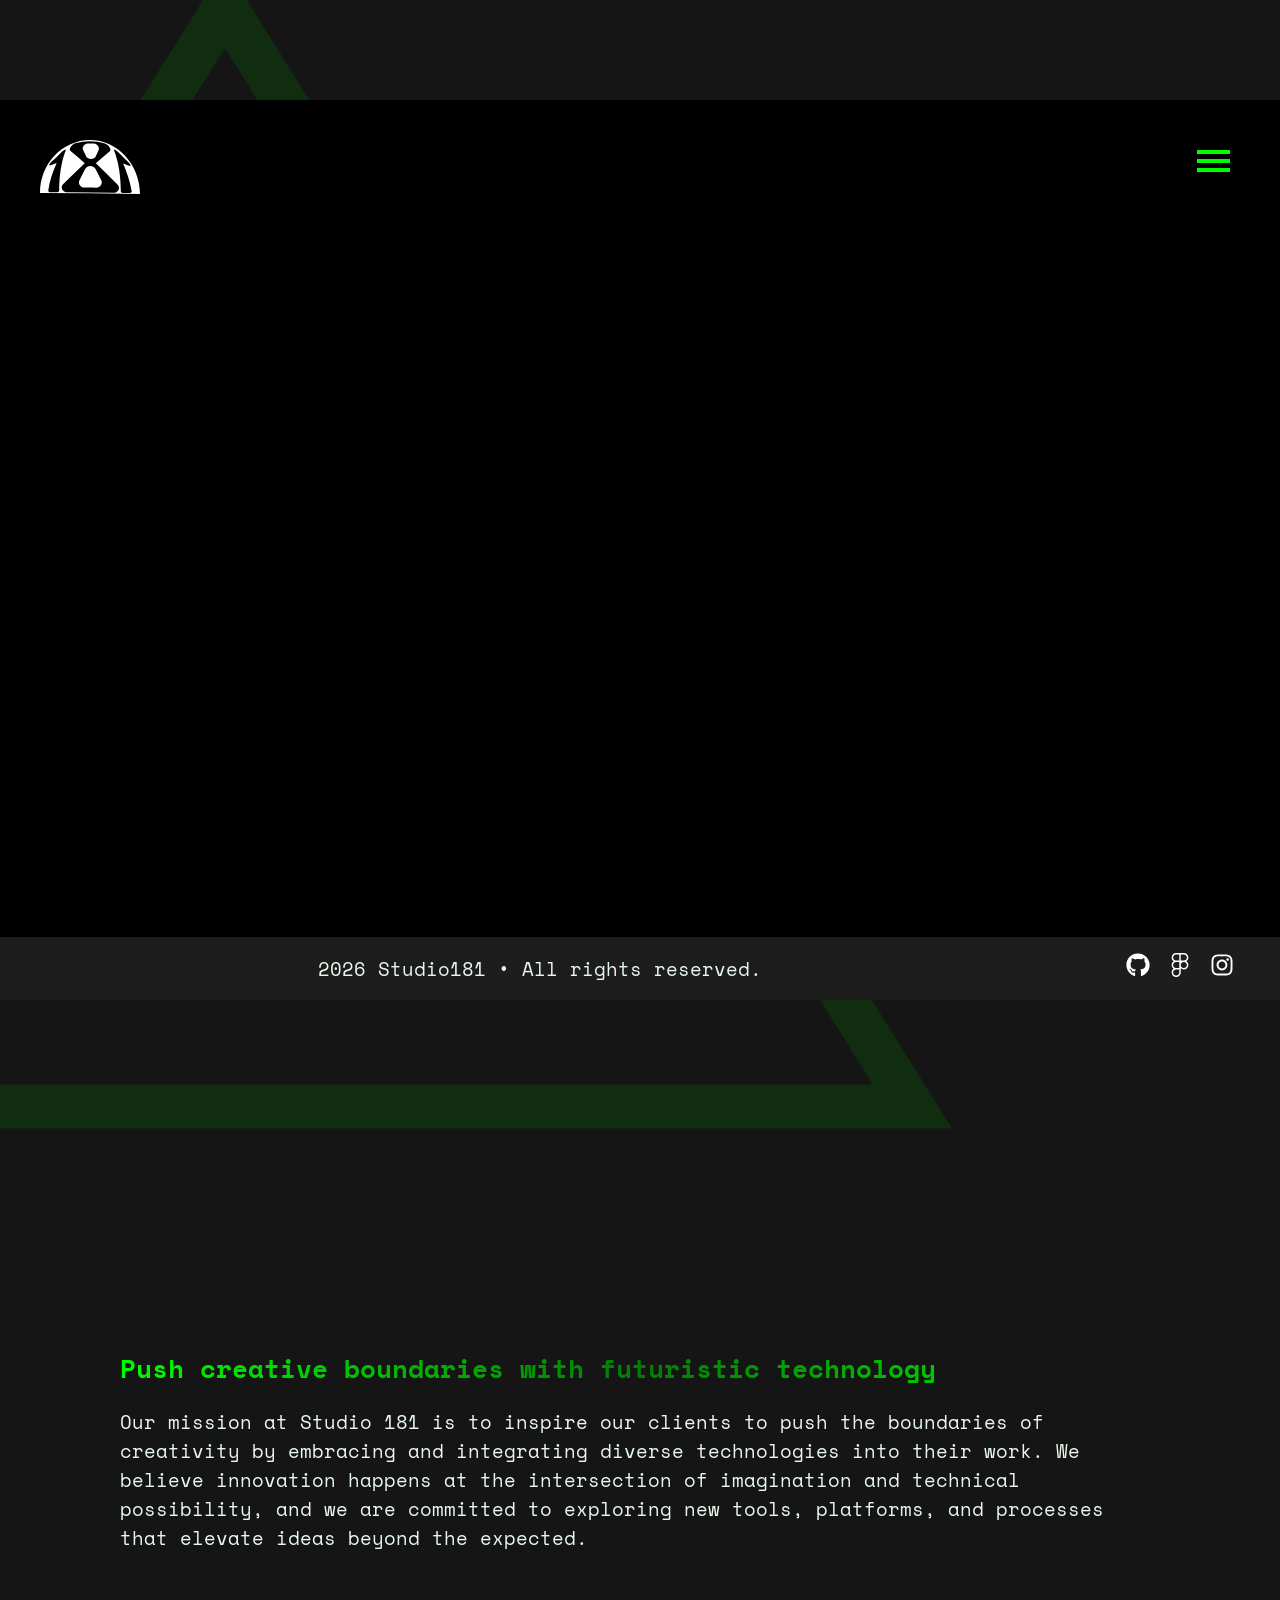
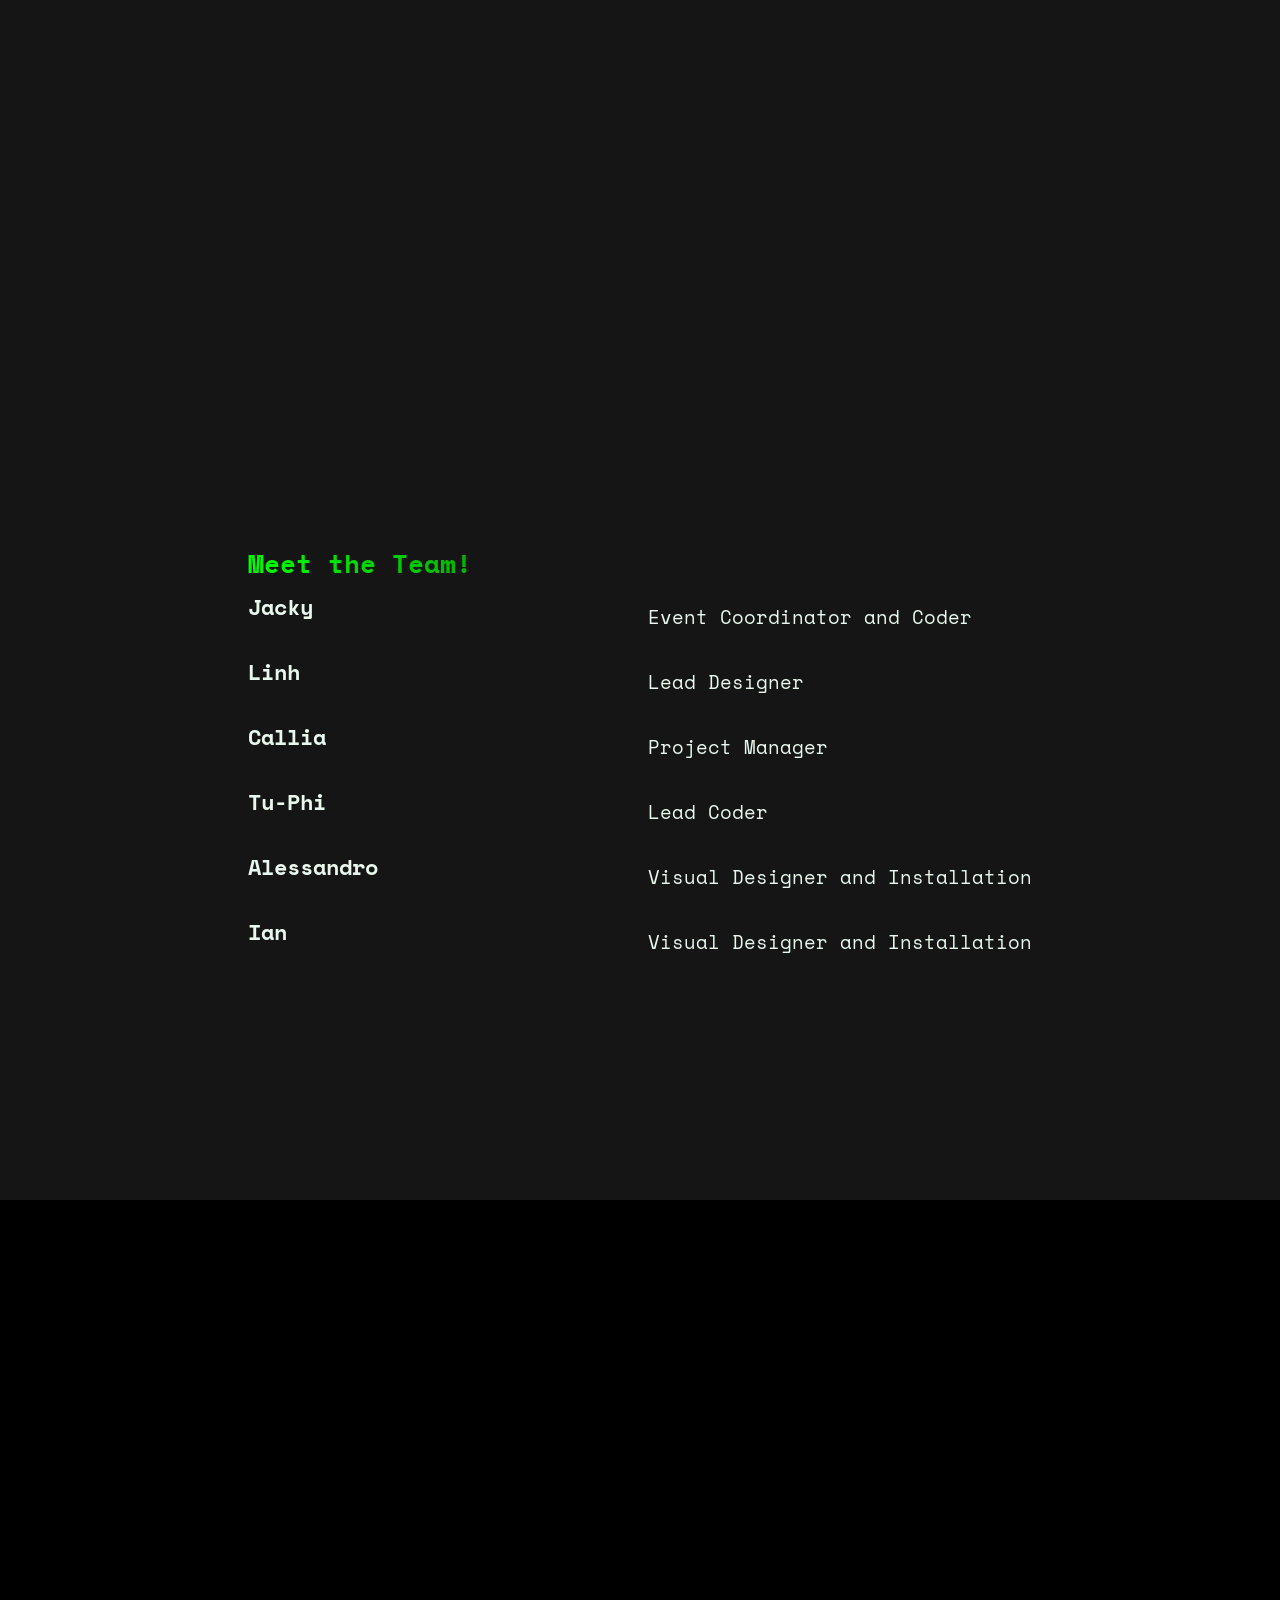
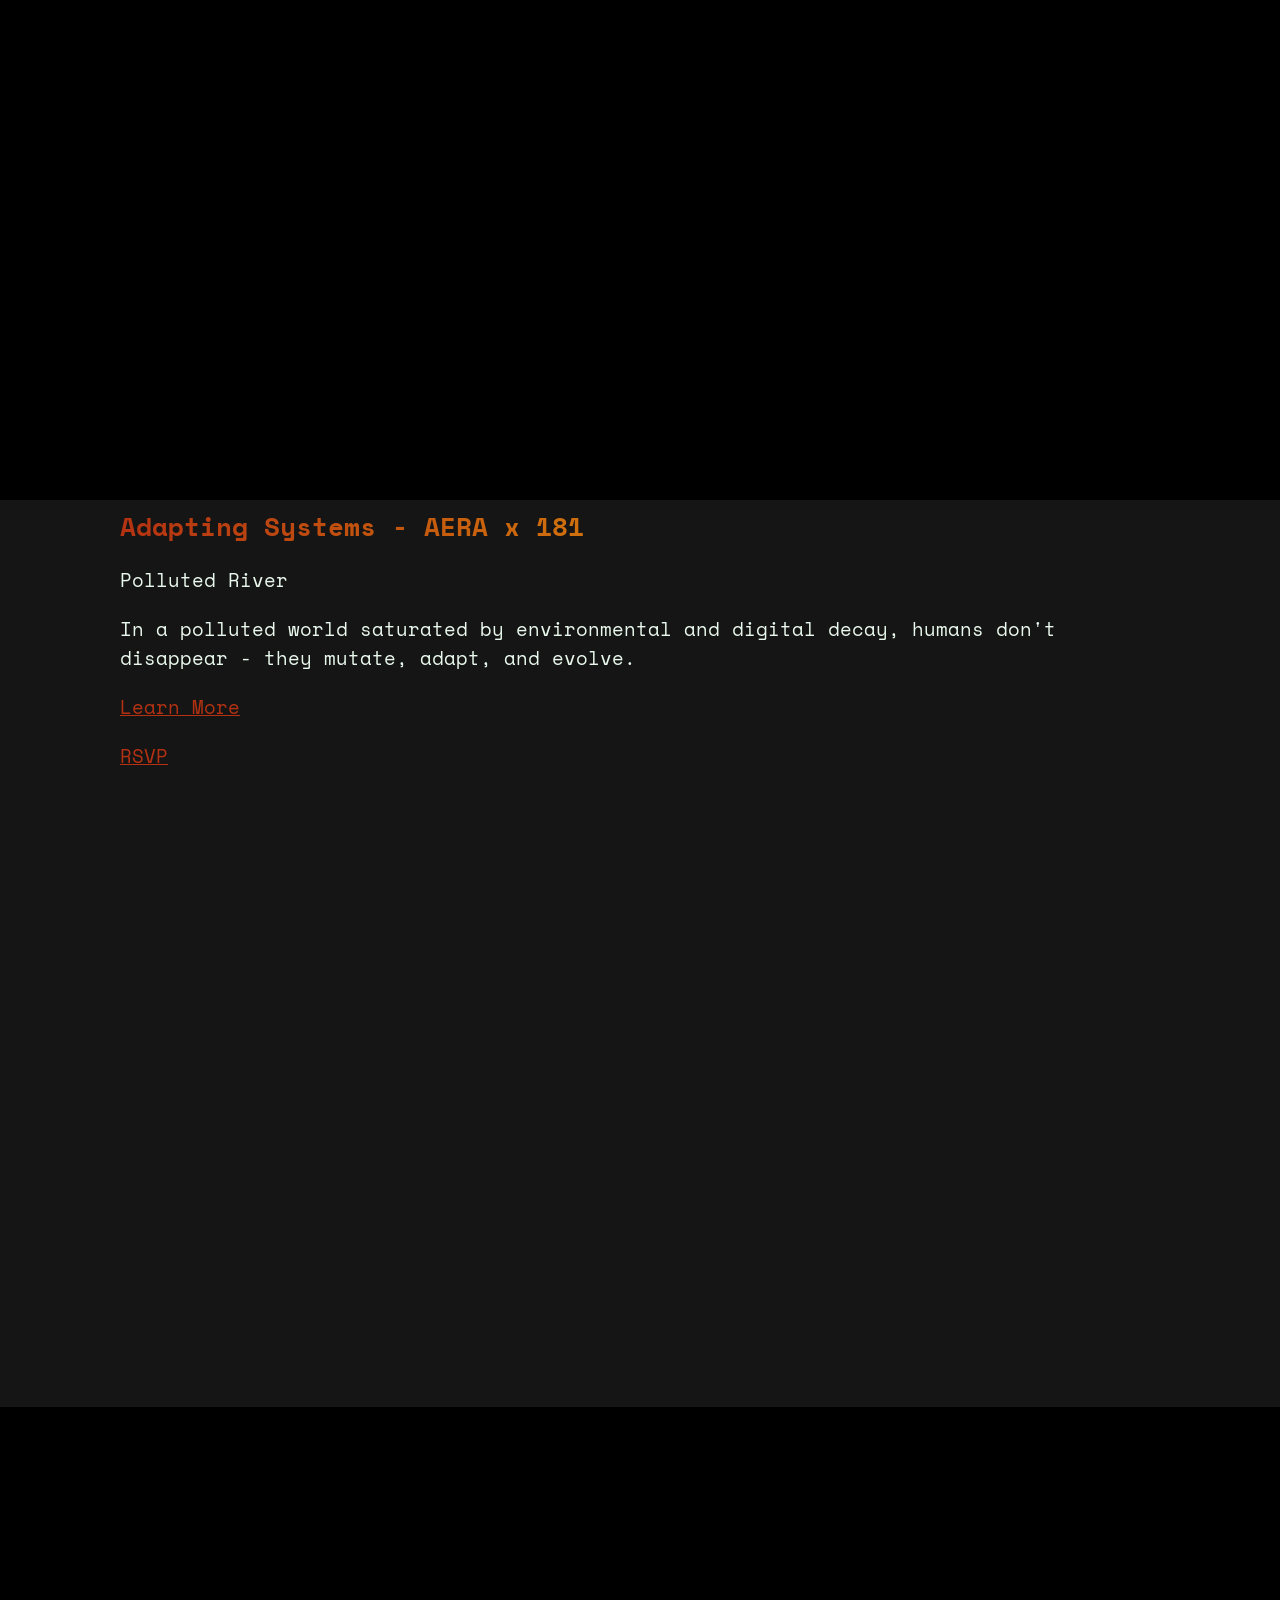
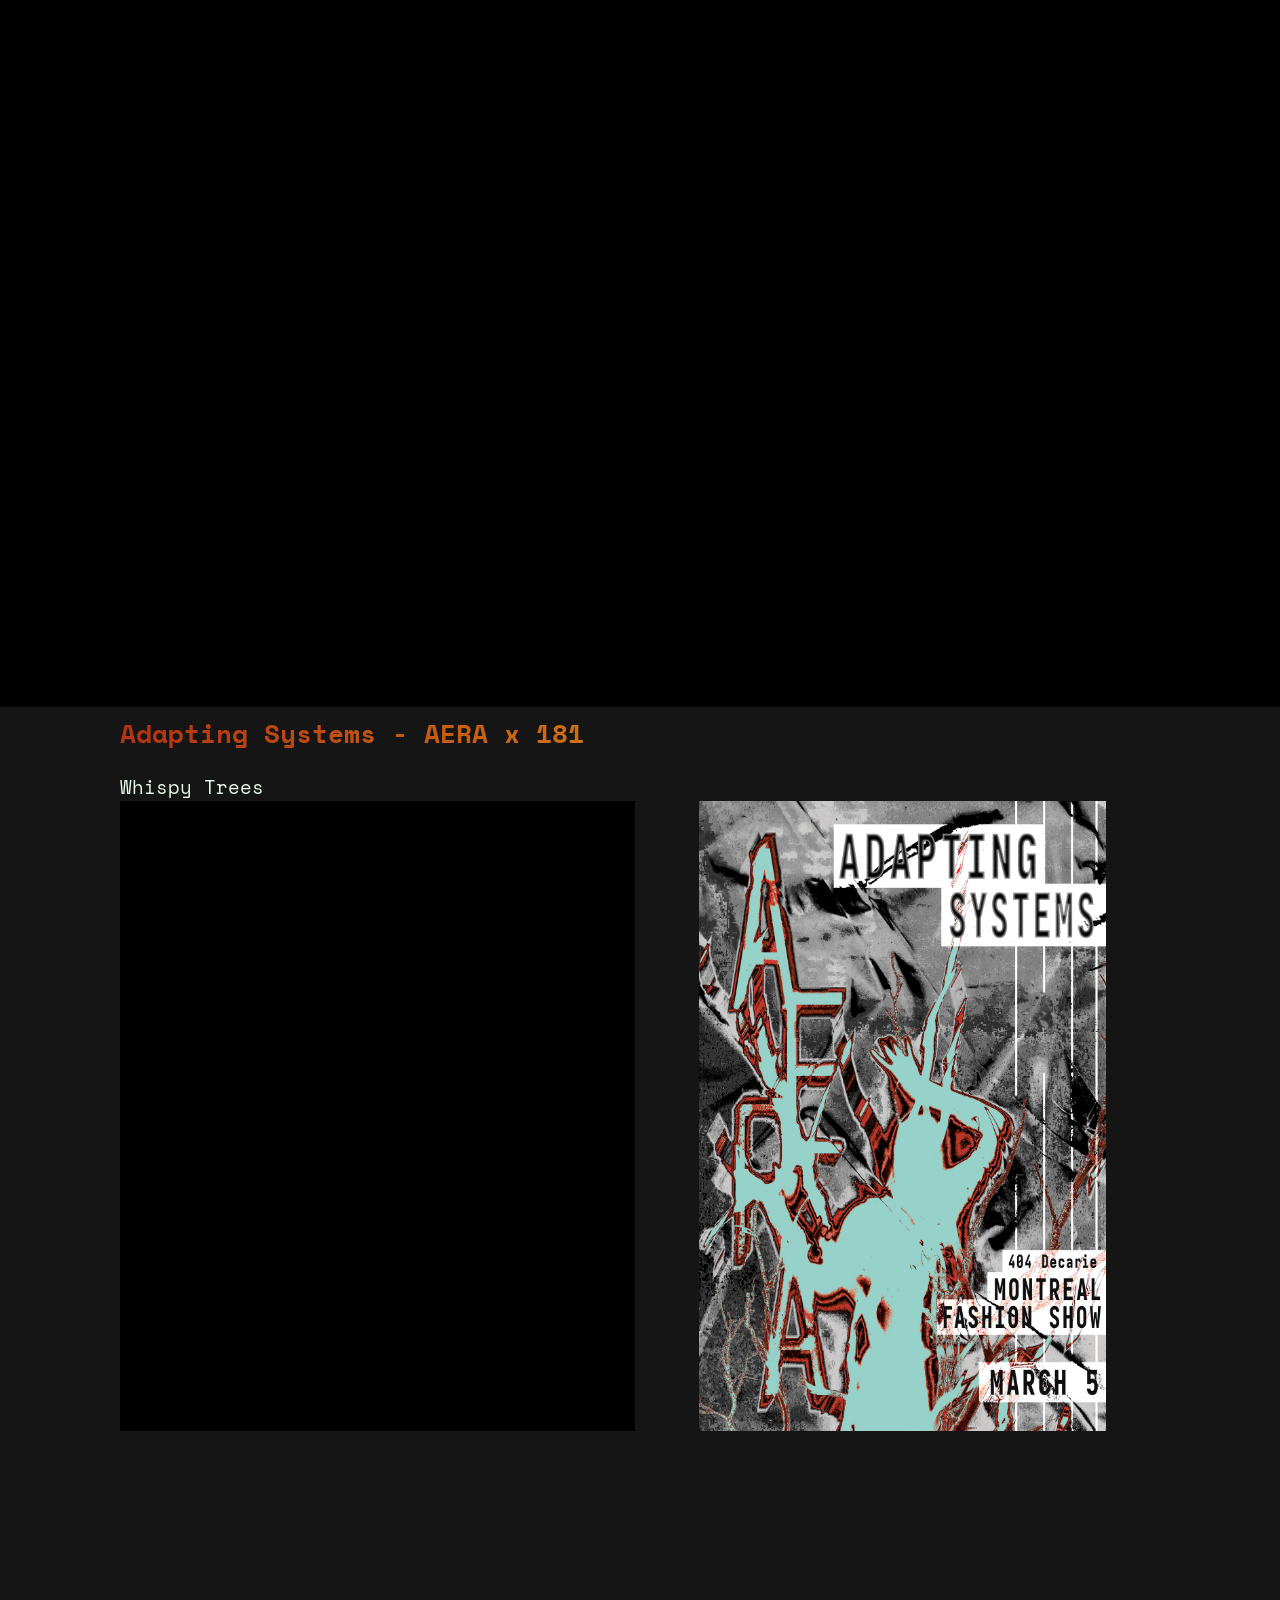
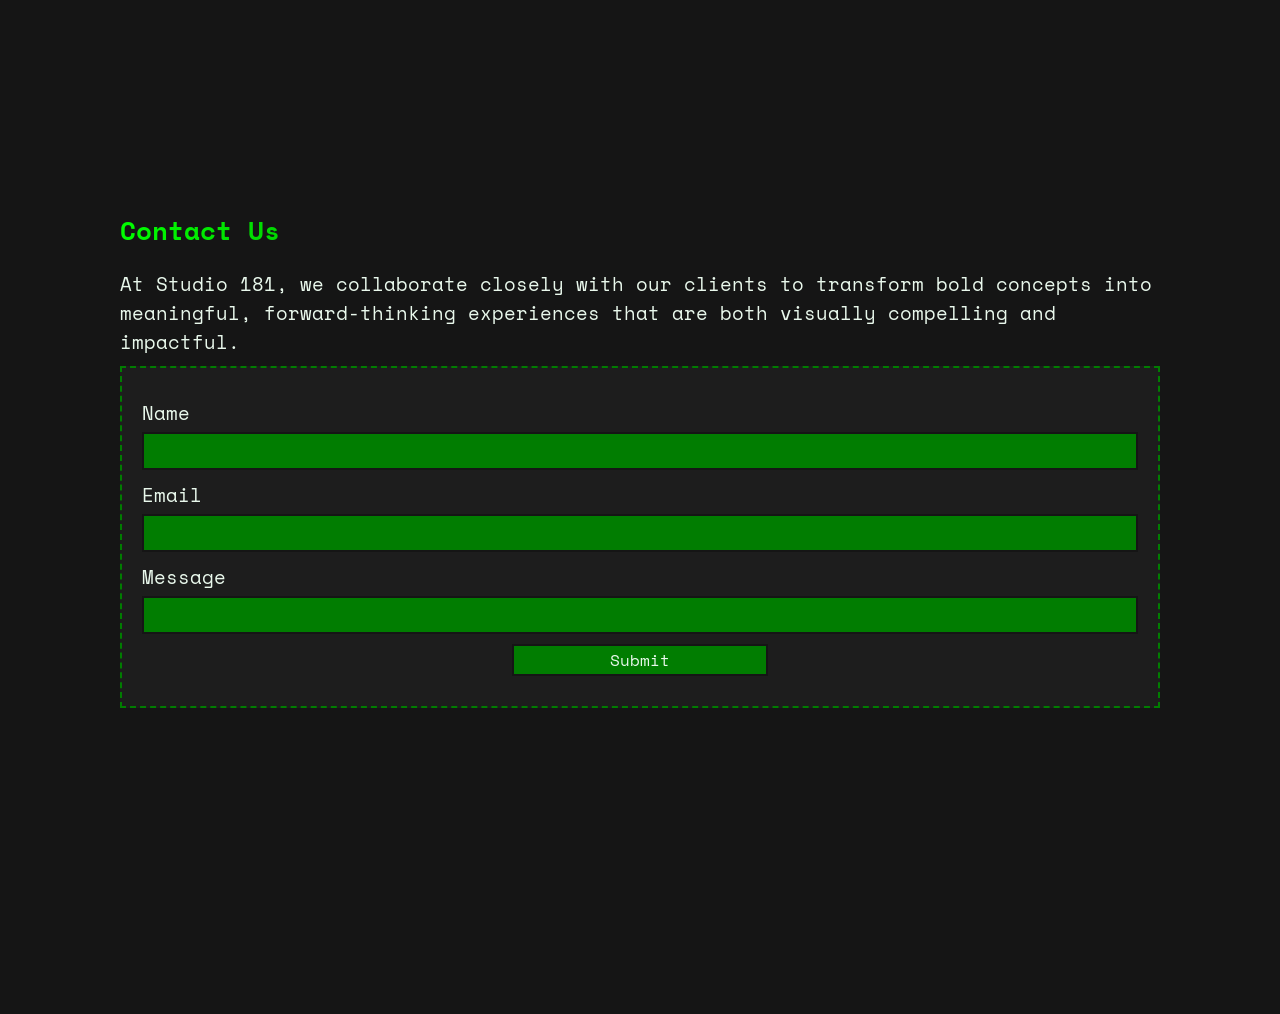
<file: public_html/index.html>
<!doctype html>
<html lang="en">
  <head>
    <meta charset="UTF-8" />
    <meta name="viewport" content="width=device-width, initial-scale=1.0" />
    <title>Studio 181</title>

    <link rel="preconnect" href="https://fonts.googleapis.com" />
    <link rel="preconnect" href="https://fonts.gstatic.com" crossorigin />
    <link
      href="https://fonts.googleapis.com/css2?family=Space+Mono:ital,wght@0,400;0,700;1,400;1,700&display=swap"
      rel="stylesheet"
    />

    <link
      rel="shortcut icon"
      href="https://studio181.capython.com/assets/logos/green.svg"
      type="image/x-icon"
    />

    <link rel="stylesheet" href="style.css" />
  </head>
  <body>
    <nav>
      <article id="menuToggle">
        <input type="checkbox" id="menuCheckbox" />
        <span></span>
        <span></span>
        <span></span>

        <ul id="menu">
          <li>
            <a href="#about">
              <label for="menuCheckbox" onclick="this.parentNode.click()"
                >About</label
              >
            </a>
          </li>
          <li>
            <a href="#works">
              <label for="menuCheckbox" onclick="this.parentNode.click()"
                >Works</label
              >
            </a>
          </li>
          <li>
            <a href="https://www.figma.com/proto/EBcyASwGW9oTObhCXKQHNM/Studio-181?node-id=427-18&p=f&t=CpMK91dFhPCFs8B5-0&scaling=min-zoom&content-scaling=fixed&page-id=427%3A2">
              <label for="menuCheckbox" onclick="this.parentNode.click()"
                class="hover-red">Figma</label
              >
            </a>
          </li>
          <li>
            <a href="./invitation/">
              <label for="menuCheckbox" onclick="this.parentNode.click()"
                 class="hover-red">RSVP</label
              >
            </a>
          </li>
          <li>
            <a href="#contact">
              <label for="menuCheckbox" onclick="this.parentNode.click()"
                >Contact</label
              >
            </a>
          </li>
          <li>
            <a href="https://www.youtube.com/watch?v=h84ktIbTxto">
              <label for="menuCheckbox" onclick="this.parentNode.click()"
                >Final Video</label
              >
            </a>
          </li>
        </ul>
      </article>
    </nav>
    <main>
      <header>
        <a href="#"><img src="./assets/logos/whitebg.svg" alt="logo" /></a>
      </header>
      <section id="title">
        <iframe
          src="https://player.vimeo.com/video/1169611653?badge=0&amp;controls=0&amp;autopause=0&amp;player_id=0&amp;app_id=58479&amp;autoplay=1&amp;muted=1&amp;loop=1"
          width="400"
          height="300"
          frameborder="0"
          allow="
            autoplay;
            fullscreen;
            picture-in-picture;
            clipboard-write;
            encrypted-media;
            web-share;
          "
          referrerpolicy="strict-origin-when-cross-origin"
          title="Logo_anim_web"
        ></iframe>
      </section>
      <section id="about">
        <section>
          <h2 class="gradient">Push creative boundaries with futuristic technology</h2>
          <p>
            Our mission at Studio 181 is to inspire our clients to push the
            boundaries of creativity by embracing and integrating diverse
            technologies into their work. We believe innovation happens at the
            intersection of imagination and technical possibility, and we are
            committed to exploring new tools, platforms, and processes that
            elevate ideas beyond the expected.
          </p>
        </section>
      </section>
      <section id="members">
        <section>
          <h2 class="gradient">Meet the Team!</h2>
          <article>
            <h3>Jacky</h3>
            <p>Event Coordinator and Coder</p>
            <h3>Linh</h3>
            <p>Lead Designer</p>
            <h3>Callia</h3>
            <p>Project Manager</p>
            <h3>Tu-Phi</h3>
            <p>Lead Coder</p>
            <h3>Alessandro</h3>
            <p>Visual Designer and Installation</p>
            <h3>Ian</h3>
            <p>Visual Designer and Installation</p>
          </article>
        </section>
      </section>
      <section id="works" class="section-pin">
        <iframe
          src="https://player.vimeo.com/video/1169614226?badge=0&amp;controls=0&amp;autopause=0&amp;player_id=0&amp;app_id=58479&amp;autoplay=1&amp;muted=1&amp;loop=1"
          width="1280"
          height="720"
          frameborder="0"
          allow="
            autoplay;
            fullscreen;
            picture-in-picture;
            clipboard-write;
            encrypted-media;
            web-share;
          "
          referrerpolicy="strict-origin-when-cross-origin"
          title="Polluted River"
        ></iframe>
        <article>
          <h2 class="gradient-red">Adapting Systems - AERA x 181</h2>
          <p>Polluted River</p>
          <p>
            In a polluted world saturated by environmental and digital decay,
            humans don't disappear - they mutate, adapt, and evolve.
          </p>
          <a
            class="hover-red"
            href="https://www.figma.com/proto/EBcyASwGW9oTObhCXKQHNM/Studio-181?node-id=427-18&p=f&t=CpMK91dFhPCFs8B5-0&scaling=min-zoom&content-scaling=fixed&page-id=427%3A2"
            ><p>Learn More</p></a
          >
          <a class="hover-red" href="./invitation/"><p>RSVP</p></a>
        </article>
      </section>
      <section class="section-pin">
        <iframe
          title="Whispy Trees"
          src="https://player.vimeo.com/video/1169974063?badge=0&amp;controls=0&amp;autopause=0&amp;player_id=0&amp;app_id=58479&amp;autoplay=1&amp;muted=1&amp;loop=1"
          width="640"
          height="360"
          frameborder="0"
          referrerpolicy="strict-origin-when-cross-origin"
          allow="
            autoplay;
            fullscreen;
            picture-in-picture;
            clipboard-write;
            encrypted-media;
            web-share;
          "
        ></iframe>
        <article>
          <h2 class="gradient-red">Adapting Systems - AERA x 181</h2>
          <p>Whispy Trees</p>
          <article>
<iframe width="560" height="315" src="https://www.youtube.com/embed/h84ktIbTxto?si=Xp3Xaf-2yg-fkquS" title="YouTube video player" frameborder="0" allow="accelerometer; autoplay; clipboard-write; encrypted-media; gyroscope; picture-in-picture; web-share" referrerpolicy="strict-origin-when-cross-origin" allowfullscreen></iframe>            <img src="./assets/poster.jpg" alt="Promotional Poster">
          </article>
        </article>
      </section>
      <section id="contact">
        <section>
          <h2 class="gradient">Contact Us</h2>
          <p>
            At Studio 181, we collaborate closely with our clients to transform
            bold concepts into meaningful, forward-thinking experiences that are
            both visually compelling and impactful.
          </p>
  <div class="card">
    <form action="https://formspree.io/f/xqedojvy" method="POST">

        <label for="Name">Name</label>
        <input id="Name" type="text" name="name" required />

        <label for="email">Email</label>
        <input id="email" type="email" name="email" required />

        <label for="message">Message</label>
        <input id="message" type="text" name="message" required />

        <button type="submit">Submit</button>
      </form>

        </section>
      </section>
    </main>
    <footer>
      <section>2026 Studio181 • All rights reserved.</section>
      <section>
        <a href="https://github.com/TuphiVanier/studio181"
          ><svg
            xmlns="http://www.w3.org/2000/svg"
            viewBox="0 0 640 640"
            fill="#fff"
          >
            <path
              d="M237.9 461.4C237.9 463.4 235.6 465 232.7 465C229.4 465.3 227.1 463.7 227.1 461.4C227.1 459.4 229.4 457.8 232.3 457.8C235.3 457.5 237.9 459.1 237.9 461.4zM206.8 456.9C206.1 458.9 208.1 461.2 211.1 461.8C213.7 462.8 216.7 461.8 217.3 459.8C217.9 457.8 216 455.5 213 454.6C210.4 453.9 207.5 454.9 206.8 456.9zM251 455.2C248.1 455.9 246.1 457.8 246.4 460.1C246.7 462.1 249.3 463.4 252.3 462.7C255.2 462 257.2 460.1 256.9 458.1C256.6 456.2 253.9 454.9 251 455.2zM316.8 72C178.1 72 72 177.3 72 316C72 426.9 141.8 521.8 241.5 555.2C254.3 557.5 258.8 549.6 258.8 543.1C258.8 536.9 258.5 502.7 258.5 481.7C258.5 481.7 188.5 496.7 173.8 451.9C173.8 451.9 162.4 422.8 146 415.3C146 415.3 123.1 399.6 147.6 399.9C147.6 399.9 172.5 401.9 186.2 425.7C208.1 464.3 244.8 453.2 259.1 446.6C261.4 430.6 267.9 419.5 275.1 412.9C219.2 406.7 162.8 398.6 162.8 302.4C162.8 274.9 170.4 261.1 186.4 243.5C183.8 237 175.3 210.2 189 175.6C209.9 169.1 258 202.6 258 202.6C278 197 299.5 194.1 320.8 194.1C342.1 194.1 363.6 197 383.6 202.6C383.6 202.6 431.7 169 452.6 175.6C466.3 210.3 457.8 237 455.2 243.5C471.2 261.2 481 275 481 302.4C481 398.9 422.1 406.6 366.2 412.9C375.4 420.8 383.2 435.8 383.2 459.3C383.2 493 382.9 534.7 382.9 542.9C382.9 549.4 387.5 557.3 400.2 555C500.2 521.8 568 426.9 568 316C568 177.3 455.5 72 316.8 72zM169.2 416.9C167.9 417.9 168.2 420.2 169.9 422.1C171.5 423.7 173.8 424.4 175.1 423.1C176.4 422.1 176.1 419.8 174.4 417.9C172.8 416.3 170.5 415.6 169.2 416.9zM158.4 408.8C157.7 410.1 158.7 411.7 160.7 412.7C162.3 413.7 164.3 413.4 165 412C165.7 410.7 164.7 409.1 162.7 408.1C160.7 407.5 159.1 407.8 158.4 408.8zM190.8 444.4C189.2 445.7 189.8 448.7 192.1 450.6C194.4 452.9 197.3 453.2 198.6 451.6C199.9 450.3 199.3 447.3 197.3 445.4C195.1 443.1 192.1 442.8 190.8 444.4zM179.4 429.7C177.8 430.7 177.8 433.3 179.4 435.6C181 437.9 183.7 438.9 185 437.9C186.6 436.6 186.6 434 185 431.7C183.6 429.4 181 428.4 179.4 429.7z"
            /></svg
        ></a>
        <a
          href="https://www.figma.com/design/EBcyASwGW9oTObhCXKQHNM/Studio-181?node-id=0-1&t=G8TaF2RQR2nI2QnM-1"
          ><svg
            xmlns="http://www.w3.org/2000/svg"
            viewBox="0 0 640 640"
            fill="#fff"
          >
            <path
              d="M142 159.8C142 106.9 184.9 64 237.8 64L402.2 64C455.1 64 498 106.9 498 159.8C498 193.3 480.8 222.8 454.8 239.9C480.8 257 498 286.5 498 320C498 372.9 455.1 415.8 402.2 415.8L400.1 415.8C375.3 415.8 352.7 406.4 335.7 390.9L335.7 479.2C335.7 532.8 291.7 576 238.3 576C185.5 576 142 533.2 142 480.2C142 446.7 159.2 417.2 185.2 400.1C159.2 383 142 353.5 142 320C142 286.5 159.2 257 185.2 239.9C159.2 222.8 142 193.3 142 159.8zM304.3 255.6L237.8 255.6C202.2 255.6 173.4 284.4 173.4 320C173.4 355.4 202 384.2 237.4 384.4L304.3 384.4L304.3 255.6zM335.7 320C335.7 355.6 364.5 384.4 400.1 384.4L402.2 384.4C437.8 384.4 466.6 355.6 466.6 320C466.6 284.4 437.8 255.6 402.2 255.6L400.1 255.6C364.5 255.6 335.7 284.4 335.7 320zM237.8 415.8L237.4 415.8C202 416 173.4 444.8 173.4 480.2C173.4 515.6 202.6 544.6 238.3 544.6C274.6 544.6 304.3 515.2 304.3 479.1L304.3 415.7L237.8 415.7zM237.8 95.4C202.2 95.4 173.4 124.2 173.4 159.8C173.4 195.4 202.2 224.2 237.8 224.2L304.3 224.2L304.3 95.4L237.8 95.4zM335.7 224.2L402.2 224.2C437.8 224.2 466.6 195.4 466.6 159.8C466.6 124.2 437.8 95.4 402.2 95.4L335.7 95.4L335.7 224.2z"
            /></svg
        ></a>
        <a href="https://www.instagram.com/studio_181__">
          <svg
            xmlns="http://www.w3.org/2000/svg"
            viewBox="0 0 640 640"
            fill="#fff"
          >
            <path
              d="M320.3 205C256.8 204.8 205.2 256.2 205 319.7C204.8 383.2 256.2 434.8 319.7 435C383.2 435.2 434.8 383.8 435 320.3C435.2 256.8 383.8 205.2 320.3 205zM319.7 245.4C360.9 245.2 394.4 278.5 394.6 319.7C394.8 360.9 361.5 394.4 320.3 394.6C279.1 394.8 245.6 361.5 245.4 320.3C245.2 279.1 278.5 245.6 319.7 245.4zM413.1 200.3C413.1 185.5 425.1 173.5 439.9 173.5C454.7 173.5 466.7 185.5 466.7 200.3C466.7 215.1 454.7 227.1 439.9 227.1C425.1 227.1 413.1 215.1 413.1 200.3zM542.8 227.5C541.1 191.6 532.9 159.8 506.6 133.6C480.4 107.4 448.6 99.2 412.7 97.4C375.7 95.3 264.8 95.3 227.8 97.4C192 99.1 160.2 107.3 133.9 133.5C107.6 159.7 99.5 191.5 97.7 227.4C95.6 264.4 95.6 375.3 97.7 412.3C99.4 448.2 107.6 480 133.9 506.2C160.2 532.4 191.9 540.6 227.8 542.4C264.8 544.5 375.7 544.5 412.7 542.4C448.6 540.7 480.4 532.5 506.6 506.2C532.8 480 541 448.2 542.8 412.3C544.9 375.3 544.9 264.5 542.8 227.5zM495 452C487.2 471.6 472.1 486.7 452.4 494.6C422.9 506.3 352.9 503.6 320.3 503.6C287.7 503.6 217.6 506.2 188.2 494.6C168.6 486.8 153.5 471.7 145.6 452C133.9 422.5 136.6 352.5 136.6 319.9C136.6 287.3 134 217.2 145.6 187.8C153.4 168.2 168.5 153.1 188.2 145.2C217.7 133.5 287.7 136.2 320.3 136.2C352.9 136.2 423 133.6 452.4 145.2C472 153 487.1 168.1 495 187.8C506.7 217.3 504 287.3 504 319.9C504 352.5 506.7 422.6 495 452z"
            /></svg
        ></a>
      </section>
    </footer>
    <article id="floating-tri">
      <svg height="250" width="450">
        <polygon
          points="225,10 100,210 350,210"
          style="fill: rgba(0, 0, 0, 0); stroke: #017d013c; stroke-width: 8"
        />
      </svg>
      <svg height="250" width="450">
        <polygon
          points="225,10 100,210 350,210"
          style="fill: rgba(0, 0, 0, 0); stroke: #017d013c; stroke-width: 5"
        />
      </svg>
    </article>
  </body>
</html>
</file>
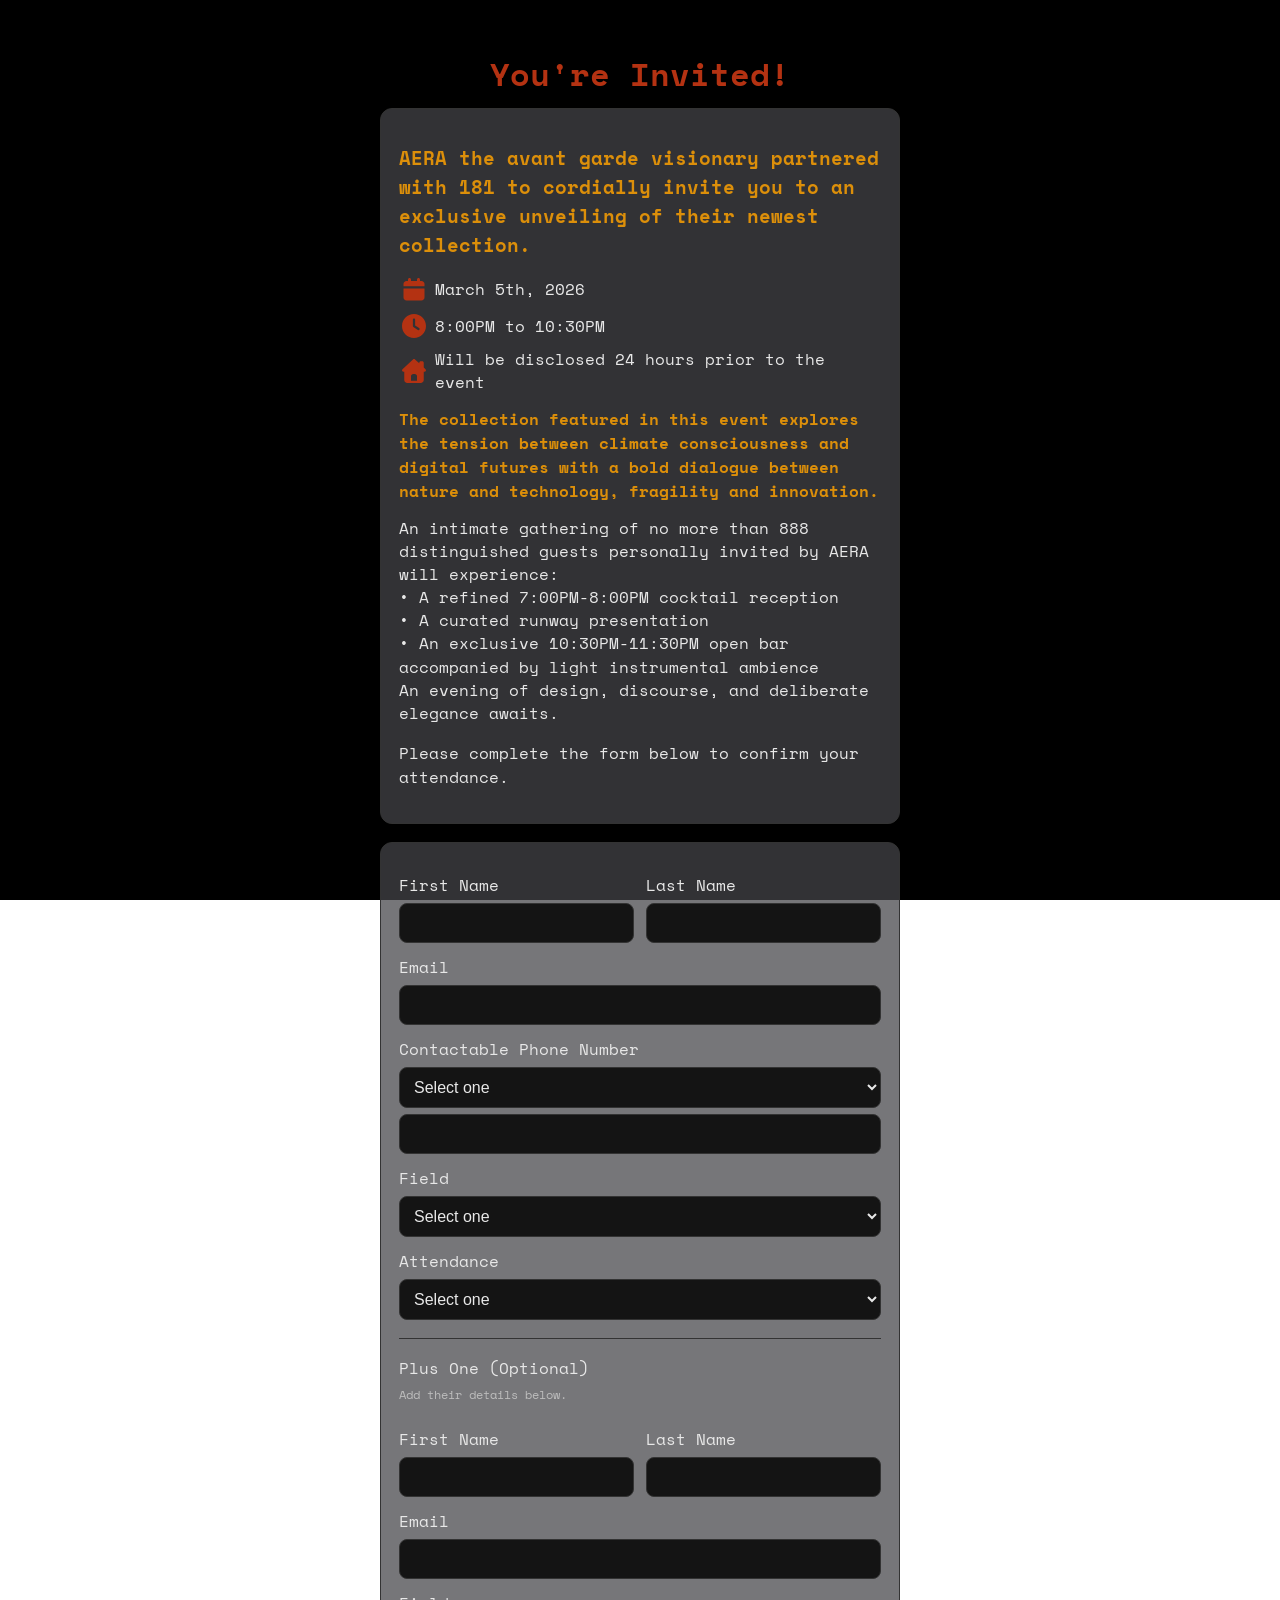
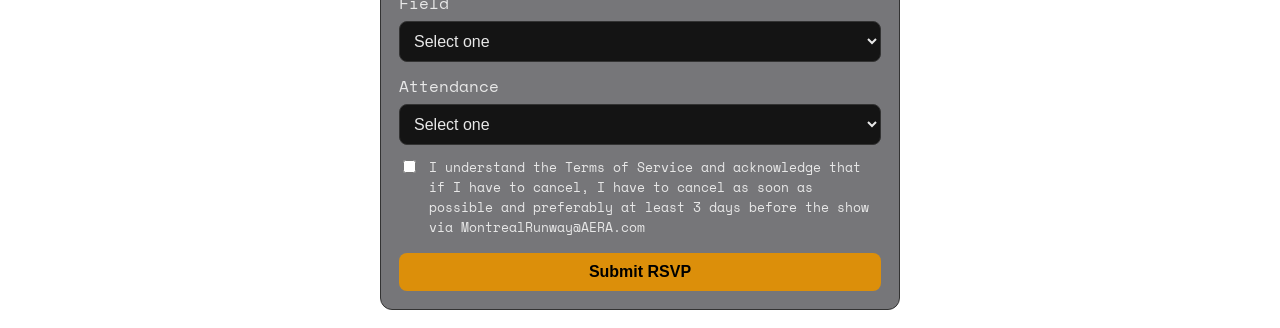
<file: public_html/invitation/index.html>
<!DOCTYPE html>
<html lang="en">
<head>
  <meta charset="UTF-8" />
  <meta name="viewport" content="width=device-width, initial-scale=1.0" />
  <title>AERA Invite Form</title>

<link rel="preconnect" href="https://fonts.googleapis.com">
<link rel="preconnect" href="https://fonts.gstatic.com" crossorigin>
<link href="https://fonts.googleapis.com/css2?family=Space+Mono:ital,wght@0,400;0,700;1,400;1,700&display=swap" rel="stylesheet">

  <link rel="stylesheet" href="style.css">
</head>
  
<body>
  <div id="background"><iframe src="https://player.vimeo.com/video/1169974151?badge=0&amp;controls=0&amp;autopause=0&amp;player_id=0&amp;app_id=58479&amp;autoplay=1&amp;muted=1&amp;loop=1" width="400" height="300" frameborder="0" allow="autoplay; fullscreen; picture-in-picture; clipboard-write; encrypted-media; web-share" referrerpolicy="strict-origin-when-cross-origin" title="Invitation_background"></iframe></div>
  <div class="container">
      <h1>You're Invited!</h1>
    <div class="card">
      <h2>AERA the avant garde visionary partnered with 181 to cordially invite you to an exclusive unveiling of their newest collection.</h2>

      <section class="list">
          <svg xmlns="http://www.w3.org/2000/svg" viewBox="0 0 640 640" fill="#B43212"><path d="M224 64C206.3 64 192 78.3 192 96L192 128L160 128C124.7 128 96 156.7 96 192L96 240L544 240L544 192C544 156.7 515.3 128 480 128L448 128L448 96C448 78.3 433.7 64 416 64C398.3 64 384 78.3 384 96L384 128L256 128L256 96C256 78.3 241.7 64 224 64zM96 288L96 480C96 515.3 124.7 544 160 544L480 544C515.3 544 544 515.3 544 480L544 288L96 288z"/></svg>
          <h3>March 5th, 2026</h3>
          <svg xmlns="http://www.w3.org/2000/svg" viewBox="0 0 640 640" fill="#B43212"><path d="M320 64C461.4 64 576 178.6 576 320C576 461.4 461.4 576 320 576C178.6 576 64 461.4 64 320C64 178.6 178.6 64 320 64zM296 184L296 320C296 328 300 335.5 306.7 340L402.7 404C413.7 411.4 428.6 408.4 436 397.3C443.4 386.2 440.4 371.4 429.3 364L344 307.2L344 184C344 170.7 333.3 160 320 160C306.7 160 296 170.7 296 184z"/></svg>
          <h3>8:00PM to 10:30PM</h3>
          <svg xmlns="http://www.w3.org/2000/svg" viewBox="0 0 640 640" fill="#B43212"><path d="M298.2 72.6C310.5 61.2 329.5 61.2 341.7 72.6L432 156.3L432 144C432 126.3 446.3 112 464 112L496 112C513.7 112 528 126.3 528 144L528 245.5L565.8 280.6C575.4 289.6 578.6 303.5 573.8 315.7C569 327.9 557.2 336 544 336L528 336L528 512C528 547.3 499.3 576 464 576L176 576C140.7 576 112 547.3 112 512L112 336L96 336C82.8 336 71 327.9 66.2 315.7C61.4 303.5 64.6 289.5 74.2 280.6L298.2 72.6zM304 384C277.5 384 256 405.5 256 432L256 528L384 528L384 432C384 405.5 362.5 384 336 384L304 384z"/></svg>
          <h3>Will be disclosed 24 hours prior to the event</h3>
      </section>

      <h2 class="regular">The collection featured in this event explores the tension between climate consciousness and digital futures with a bold dialogue between nature and technology, fragility and innovation.</h2>

<h3>An intimate gathering of no more than 888 distinguished guests personally invited by AERA will experience:</h3>

<h3>• A refined 7:00PM-8:00PM cocktail reception</h3>
<h3>• A curated runway presentation</h3>
<h3>• An exclusive 10:30PM-11:30PM open bar accompanied by light instrumental ambience</h3>

<h3>An evening of design, discourse, and deliberate elegance awaits.</h3>
<p>Please complete the form below to confirm your attendance.</p>
    </div>

    <div class="card">
      <form action="https://formspree.io/f/xqedojvy" method="POST">

        <div class="row">
          <div>
            <label for="firstName">First Name</label>
            <input id="firstName" type="text" name="first_name" required />
          </div>
          <div>
            <label for="lastName">Last Name</label>
            <input id="lastName" type="text" name="last_name" required />
          </div>
        </div>

        <label for="email">Email</label>
        <input id="email" type="email" name="email" required />

        <label for="phone">Contactable Phone Number</label>
         <select id="phone" name="number" required>
          <option value="" disabled selected>Select one</option>
          <option value="Personal">Personal</option>
          <option value="Manager">Manager / Secretary</option>
          <input id="phone" type="tel" name="phone_number" required />

        <label for="role">Field</label>
        <select id="role" name="field" required>
          <option value="" disabled selected>Select one</option>
          <option value="Buyer">Buyers</option>
          <option value="Editor">Editors</option>
          <option value="Stylist">Stylists</option>
          <option value="PR">PR</option>
          <option value="AERA VIC">AERA VIPs</option>
          <option value="Influencer">Influencers</option>
        </select>

        <label for="attendance">Attendance</label>
        <select id="attendance" name="attendance" required>
          <option value="" disabled selected>Select one</option>
          <option value="R1">Runway (8pm-10h30pm) + Cocktail Hour (7pm-8pm)</option>
          <option value="R2">Runway (8pm-10h30pm) + Open Bar (10h30pm-11h30pm)</option>
          <option value="All">All (Cocktail Hour + Runway + Open Bar)</option>
        </select>


        <hr style="border: none; border-top: 1px solid #333; margin: 18px 0;" />

        <h3 style="margin:0 0 6px; font-size: 16px;">Plus One (Optional)</h3>
        <p class="small" style="margin-top:0;">Add their details below.</p>

   <div class="row">
          <div>
            <label for="firstName">First Name</label>
            <input id="firstName" type="text" name="first_name" required />
          </div>
          <div>
            <label for="lastName">Last Name</label>
            <input id="lastName" type="text" name="last_name" required />
          </div>
    </div>

        <label for="email">Email</label>
        <input id="email" type="email" name="email" required />

        <label for="role">Field</label>
        <select id="role" name="field" required>
          <option value="" disabled selected>Select one</option>
          <option value="Buyer">Buyers</option>
          <option value="Editor">Editors</option>
          <option value="Stylist">Stylists</option>
          <option value="PR">PR</option>
          <option value="AERA VIC">AERA VIPs</option>
          <option value="Influencer">Influencers</option>
          <option value="FPF">Family / Partner / Friend</option>
        </select>

   <label for="attendance">Attendance</label>
        <select id="attendance" name="attendance" required>
          <option value="" disabled selected>Select one</option>
          <option value="R1">Runway (8pm-10h30pm) + Cocktail Hour (7pm-8pm)</option>
          <option value="R2">Runway (8pm-10h30pm) + Open Bar (10h30pm-11h30pm)</option>
          <option value="All">All (Cocktail Hour + Runway + Open Bar)</option>
        </select>

        <label class="checkline">
          <input type="checkbox" name="terms_acknowledged" required />
          <span>
            I understand the Terms of Service and acknowledge that if I have to cancel,
            I have to cancel as soon as possible and preferably at least 3 days before the show via MontrealRunway@AERA.com
          </span>
        </label>

        <button type="submit">Submit RSVP</button>
      </form>
    </div>
</body>
</html>
</file>
<file: public_html/style.css>
* {
    margin: 0;
    padding: 0;
    box-sizing: border-box;
}

:root {
    --background: #151515;
    --secondary-background: #1d1d1d;
    --primary-color: #00FE00;
    --secondary-color: #017d01;
    --text-color: #e9f8ec;
}

#menuToggle {
    display: block;
    position: fixed;
    top: 50px;
    right: 50px;
    z-index: 3;
}

#menuToggle a {
    text-decoration: none;
    color: var(--text-color);
    transition: color 0.3s ease;
}

#menuToggle a:hover {
    color: var(--primary-color);
}

#menuToggle input {
    display: block;
    width: 40px;
    height: 32px;
    position: absolute;
    top: -7px;
    right: -5px;
    opacity: 0;
    z-index: 4;

    -webkit-touch-callout: none;
}

#menuToggle span {
    display: block;
    width: 33px;
    height: 4px;
    margin-bottom: 5px;
    position: relative;
    background: var(--primary-color);
    z-index: 3;
    transform-origin: 4px 0px;
    transition: transform 0.5s cubic-bezier(0.77, 0.2, 0.05, 1.0),
        background 0.5s cubic-bezier(0.77, 0.2, 0.05, 1.0),
        opacity 0.55s ease;
}

#menuToggle span:first-child {
    transform-origin: 0% 0%;
}

#menuToggle span:nth-last-child(2) {
    transform-origin: 0% 100%;
}

#menuToggle input:checked~span {
    opacity: 1;
    transform: rotate(45deg) translate(-2px, -1px);
    background: var(--primary-color);
}

#menuToggle input:checked~span:nth-last-child(3) {
    opacity: 0;
    transform: rotate(0deg) scale(0.2, 0.2);
}

#menuToggle input:checked~span:nth-last-child(2) {
    transform: rotate(-45deg) translate(0, -1px);
}

#menu {
    position: absolute;
    max-width: 400px;
    width: 100vw;
    height: 110vh;
    margin: -100px 0 0 -200px;
    padding: 50px;
    padding-top: 125px;
    box-sizing: border-box;
    overflow-y: auto;
    background: var(--secondary-background);
    list-style-type: none;
    -webkit-font-smoothing: antialiased;

    transform-origin: 0% 0%;
    transform: translate(100%, 0);

    transition: transform 0.5s cubic-bezier(0.77, 0.2, 0.05, 1.0);
}

#menu li {
    padding: 10px 0;
    font-size: 22px;
}

#menu li label {
    cursor: pointer;
}

#menuToggle input:checked~ul {
    transform: none;
}

body{
    background-color: var(--background);
    color: var(--text-color);
    font-family: "Space Mono", monospace;
    font-weight: 400;
    font-style: normal;
    font-size: 1.2rem;
}

html{
    scroll-snap-type: y mandatory;
    overflow-x: hidden;
    scroll-behavior: smooth;
}

main{
    width: calc(100% - 240px);
    margin: 100px auto;
}

h1{
    font-weight: 700;
    font-style: italic;
}

main > section{
    scroll-snap-align: start;
    scroll-snap-stop: always;
    height: 100%;
}

p{
    padding-top: 20px;
}

main a{
    color: var(--primary-color);
}

main a:hover {
    color: var(--secondary-color);
}

.hover-red{
    color: var(--red);
}

.hover-red:hover {
    color: var(--orange);
}

.gradient {
    animation: background-pan 5s linear infinite;
    background: linear-gradient(to right,
            var(--primary-color),
            var(--secondary-color),
            var(--primary-color),
            var(--text-color),
            var(--primary-color));
    background-size: 200%;
    background-clip: text;
    -webkit-background-clip: text;
    -webkit-text-fill-color: transparent;
}

:root {
    --red: #B43212;
    --orange: #DC8F0A;
    --yellow: #facd38;
}

.gradient-red {
    animation: background-pan 5s linear infinite;
    background: linear-gradient(to right,
            var(--red),
            var(--orange),
            var(--yellow),
            var(--red));
    background-size: 200%;
    background-clip: text;
    -webkit-background-clip: text;
    -webkit-text-fill-color: transparent;
}

@keyframes background-pan {
    from {
        background-position: 0% center;
    }

    to {
        background-position: -200% center;
    }
}

header{
max-width: 100px;
    width: 100vw;
    height: auto;
    left: 40px;
    top: 40px;
    position: fixed;
    z-index: 2;
}

#title{
    height: 100vh;
}

#titlescreen{
    width: 100vw;
    max-height: 100vh;
    height: 100%;
    margin: -100px 0 0 -120px;
    position: absolute;
}

#about, #contact, #members{
    height: 100vh;
    padding: 50px 0;
    display: grid;
    place-items: center;
}

h2{
    font-size: 4rem;
}

h3 {
    font-size: 2rem;
}

#members article{
    display: grid;
    grid-template-columns: 1fr 1fr;
    gap: 1rem;
    width: 100%;
    height: auto;
    align-items: center;
}

.sectionpin {
    height: 500vh;
    overflow: visible;

    view-timeline-name: --section-pin-tl;
    view-timeline-axis: block;
}

iframe {
    height: 100vh;
    width: 100vw;
    margin-left: -120px;
    position: sticky;
    top: 0;
    overflow-x: hidden;
    z-index: 1;
    background-color: #000000;
    object-fit: cover;
}

@media (min-aspect-ratio: 16/9) {
    #works iframe {
        /* height = 100 * (9 / 16) = 56.25 */
        height: 56.25vw;
    }
}

@media (max-aspect-ratio: 16/9) {
    #works iframe {
        /* width = 100 / (9 / 16) = 177.777777 */
        width: 177.78vh;
    }
}

main > section > article {
    z-index: 2;
    position: relative;
    height: 100vh;
    width: 100%;
    will-change: transform;
    animation: linear moving forwards;

    /* Link animation to view-timeline */
    animation-timeline: --section-pin-tl;
    animation-range: contain 0% contain 100%;
}

main article p{
    width: 100%;
    text-align: left;
    font-size: 2rem;
}

@keyframes moving {
    to {
        transform: translateY(calc(-100% + 100vh));
    }
}


.card{
    background-color: var(--secondary-background);
    padding: 20px;
    margin: 10px 0;
    border: 2px var(--secondary-color) dashed;
}

form{
    display: grid;
    grid-template-columns: 1fr;
}

label{
    padding: 10px 0 5px 0;
}

button{
    margin: 10px;
    place-self: center;
    width: 20vw;
    height: 2rem;
    background-color: var(--secondary-color);
    color: var(--text-color);
    border: 2px var(--background) solid;
    font-family: "Space Mono", monospace;
    font-weight: 400;
    font-size: 1rem;
}

input{
    background-color: var(--secondary-color);
    color: var(--text-color);
    border: 2px var(--background) solid;
    font-family: "Space Mono", monospace;
    font-weight: 400;
    font-size: 1rem;
    padding: 5px;
}

#floating-tri {
    z-index: -1;
    position: fixed;
    height: 100vh;
    width: 100vw;
    top: 46vh;
}

#floating-try > svg{
    position: absolute;
    transform-origin: 50% 70%;
    overflow: hidden;
}

#floating-tri svg:nth-child(1) {
    scale: 5.5;
    animation: rotate 20s infinite normal linear;
}

#floating-tri svg:nth-child(2) {
    scale: 3.5;
    animation: rotate 30s infinite reverse linear;
}

@keyframes rotate {
    0% {
        transform: rotate(-180deg);
    }

    100% {
        transform: rotate(180deg);
    }
}

footer{
    position: fixed;
    background-color: #1d1d1d;
    height: 7vh;
    width: 100vw;
    bottom: 0;
    left: 0;
    z-index: 5;
    display: grid;
    grid-template-columns: 1fr 200px;
    place-items: center;
}

footer svg{
    width: 30px;
    height: 30px;
}

article > article {
    display: grid;
    grid-template-columns: 1fr 1fr;
    place-items: end;
    gap: 1rem;

    iframe{
        width: 100%;
        height: 100%;
    }

    img{
        width: 100%;
        height: 100%;
    }
}


@media only screen and (max-width: 768px) {
    h2{
        font-size: 1.4rem;
    }
    h3 {
        font-size: 1.2rem;
    }
    body{
        font-size: 1rem;
    }
    main article p {
        width: 100%;
        text-align: left;
        font-size: 1rem;
    }
    main {
        width: calc(100% - 120px);
        margin: 30px auto;
    }

    iframe {
        height: 100vh;
        width: 100vw;
        margin-left: -80px;
        position: sticky;
        top: 0;
        overflow-x: hidden;
        z-index: 1;
        background-color: #000000;
        object-fit: cover;
    }
        @media (min-aspect-ratio: 16/9) {
            #works iframe {
                /* height = 100 * (9 / 16) = 56.25 */
                height: 56.25vw;
            }
        }
    
        @media (max-aspect-ratio: 16/9) {
            #works iframe {
                /* width = 100 / (9 / 16) = 177.777777 */
                width: 177.78vh;
            }
        }
}

@media only screen and (max-width: 1600px) {
    h2 {
        font-size: 1.6rem;
    }

    h3 {
        font-size: 1.4rem;
    }

    body {
        font-size: 1.2rem;
    }

    main article p {
        font-size: 1.2rem;
    }

        article>article {
            display: grid;
            grid-template-columns: 1fr 1fr;
            gap: .6rem;
    
            iframe {
                width: 100%;
                height: 70vh;
                place-self: end;
            }
    
            img {
                width: auto;
                height: 70vh;
                object-fit: cover;
                place-self: center;
            }
        }
}
</file>
<file: public_html/invitation/style.css>
body {
    color: var(--white);
    font-family: "Space Mono", monospace;
        font-weight: 400;
    display: flex;
    justify-content: center;
    padding-top: 50px;
    margin: 0;
}

:root {
    --red: #B43212;
    --orange: #DC8F0A;
    --yellow: #facd38;
    --white: #e8e8e8;
    --blue: #454549bb;
}

iframe{
    position: fixed;
    width: 100vw;
    height: 100vh;
    top: 0;
    left: 0;
    z-index: -1;
    overflow-x: hidden;
    background-color: #000000;
    object-fit: cover;
}

@media (min-aspect-ratio: 16/9) {
    #background iframe {
        /* height = 100 * (9 / 16) = 56.25 */
        height: 56.25vw;
    }
}

@media (max-aspect-ratio: 16/9) {
    #background iframe {
        /* width = 100 / (9 / 16) = 177.777777 */
        width: 177.78vh;
    }
}

.list{
    display: grid;
    grid-template-columns: 30px 1fr;
    gap: .4rem;
    text-align: left;
    align-items: center;

}

.list svg{
    width: 30px;
    height: 30px;
}

.container {
    width: 520px;
    max-width: 92vw;
}

.card {
    border: 1px solid #333;
    border-radius: 12px;
    padding: 18px;
    background: var(--blue);
    margin-bottom: 18px;
}

h1 {
    text-align: center;
    margin: 0 0 10px;
    color: var(--red);
}

h2{
    color: var(--orange);
    font-size: 1.2rem;
}

.regular{
    font-size: 1rem;
}

h3 {
    font-weight: 400;
    line-height: 1.45;
    margin: 0;
    font-size: 1rem;
    color: var(--white);
}

label {
    display: block;
    margin-top: 12px;
    font-size: 1rem;
}

input,
select,
button,
textarea {
    width: 100%;
    padding: 10px;
    margin-top: 6px;
    box-sizing: border-box;
    border-radius: 8px;
    border: 1px solid #333;
    background: #141414;
    color: var(--white);
    font-size: 1rem;
}

button {
    cursor: pointer;
    background: var(--orange);
    color: black;
    font-weight: bold;
    border: none;
    margin-top: 16px;
}

button:hover {
    opacity: 0.85;
}

.row {
    display: grid;
    grid-template-columns: 1fr 1fr;
    gap: 12px;
}

@media (max-width: 520px) {
    .row {
        grid-template-columns: 1fr;
    }
}

.checkline {
    display: flex;
    gap: 10px;
    margin-top: 12px;
    align-items: flex-start;
    font-size: 13px;
    color: var(--white);
}

.checkline input {
    width: auto;
    margin-top: 3px;
}

.small {
    font-size: 12px;
    color: #bdbdbd;
    margin-top: 6px;
}

/* Locked section look */
.locked {
    opacity: 0.5;
    filter: grayscale(1);
    pointer-events: none;
}
</file>
